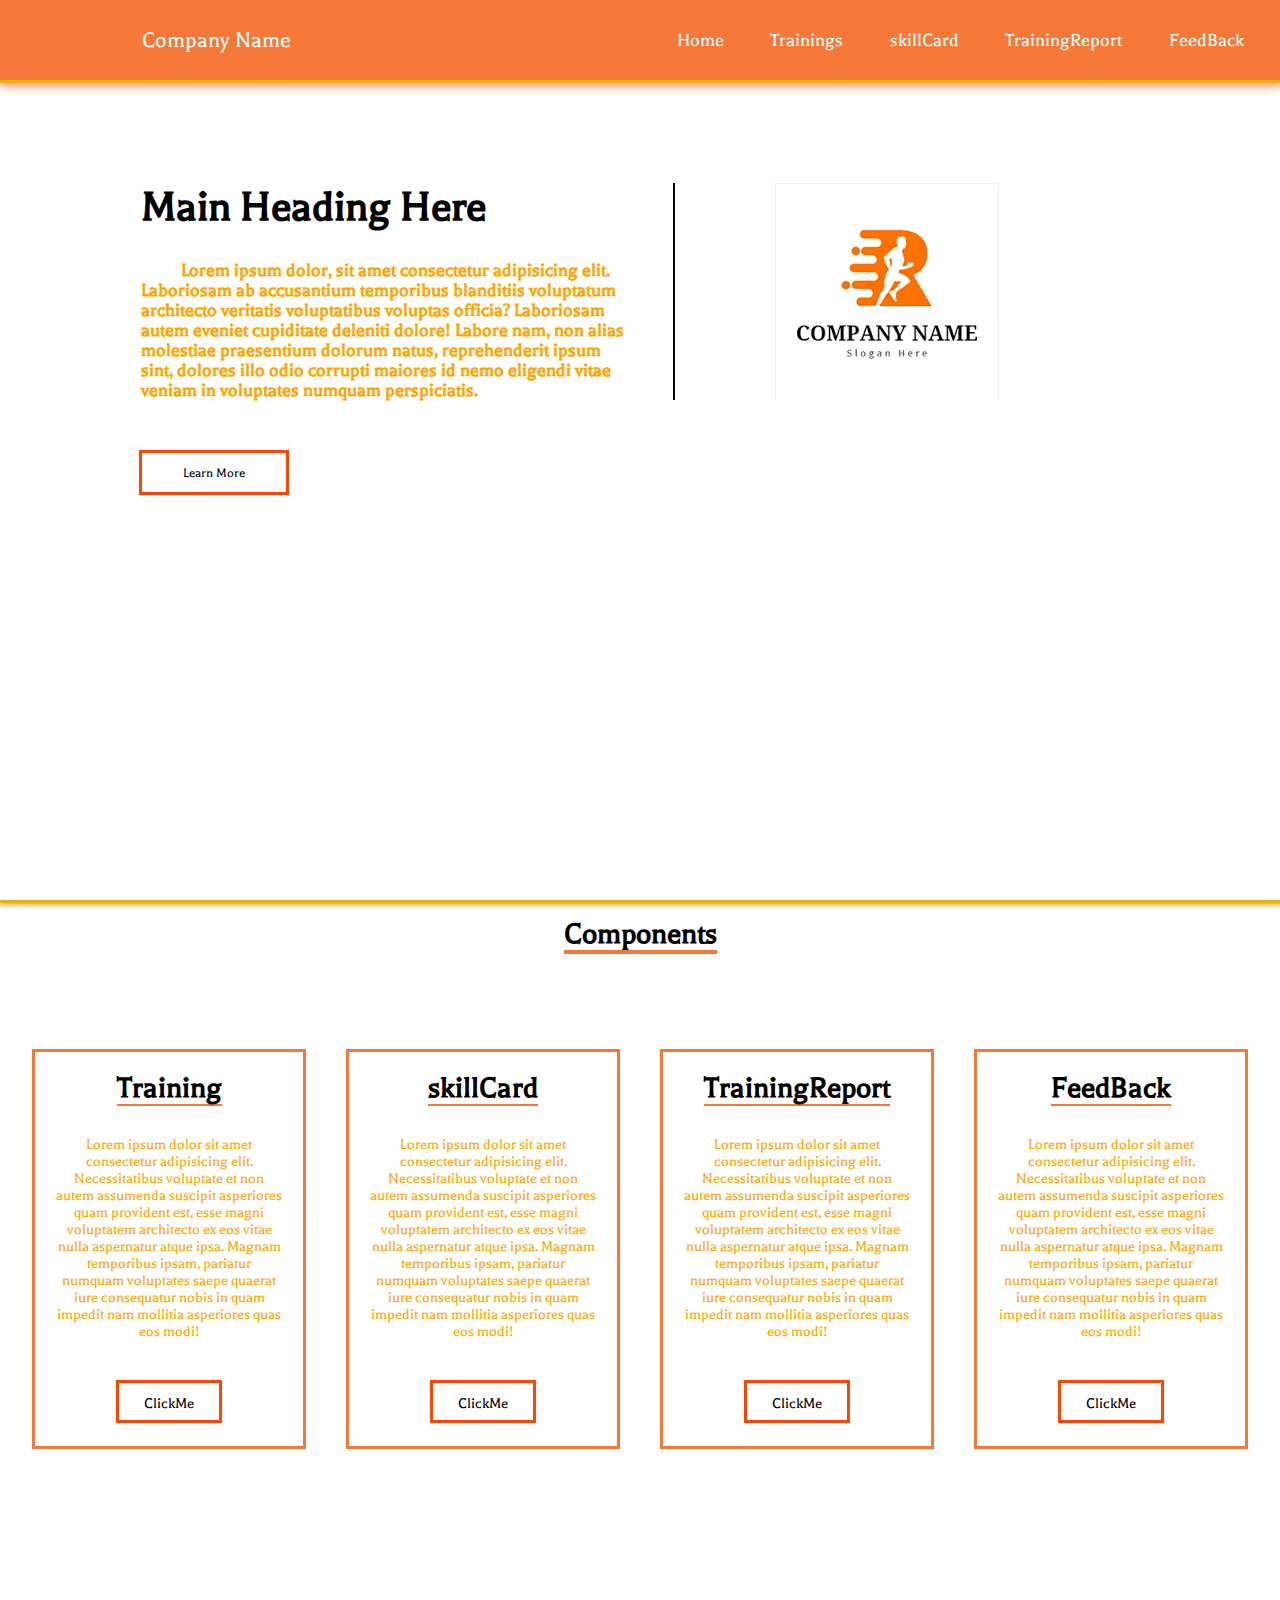
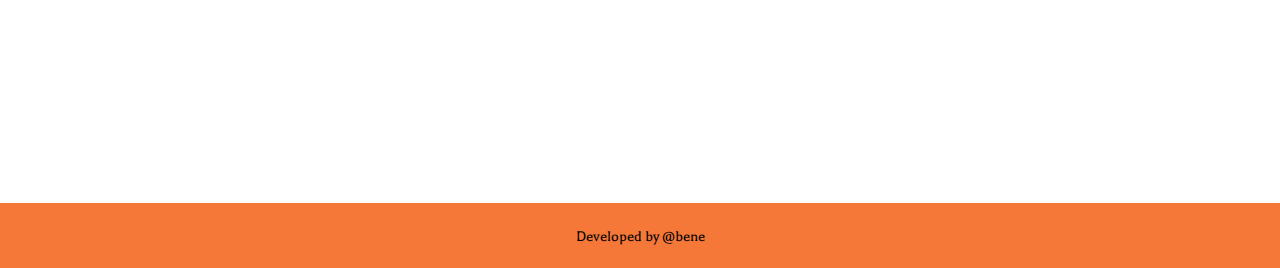
<file: HomePage/index.html>
<!DOCTYPE html>
<html lang="en">

<head>
    <meta charset="UTF-8">
    <meta name="viewport" content="width=device-width, initial-scale=1.0">
    <title>JDA cloud</title>
    <link rel="stylesheet" href="style.css">
    <link href="https://fonts.googleapis.com/css2?family=Balthazar&display=swap" rel="stylesheet">
</head>

<body>

    <div id="JdaHome">
        <nav>

            <section id="homeName">Company Name<div id="logo"></div>
            </section>

            <ul>
                <li><a href="../HomePage/index.html">Home</a></li>
                <li><a href="../training/training.html">Trainings</a></li>
                <li><a href="../skillCard/skilCard.html">skillCard</a></li>
                <li><a href="../trainingreport/treport1.html">TrainingReport</a></li>
                <li><a href="../feedBack/feedBack.html">FeedBack</a></li>
            </ul>
        </nav>
        <div>
            <div id="landingContent">

                <section id="cTwo">
                    <h1 id="heading">Main Heading Here</h1>
                    <p id="para">
                        &nbsp;&nbsp;&nbsp;&nbsp;&nbsp;&nbsp;&nbsp;&nbsp;&nbsp;
                        Lorem ipsum dolor, sit amet consectetur adipisicing elit. Laboriosam ab accusantium temporibus
                        blanditiis voluptatum architecto veritatis voluptatibus voluptas officia? Laboriosam autem
                        eveniet
                        cupiditate deleniti dolore! Labore nam, non alias molestiae praesentium dolorum natus,
                        reprehenderit
                        ipsum sint, dolores illo odio corrupti maiores id nemo eligendi vitae veniam in voluptates
                        numquam
                        perspiciatis. </p>
                </section>
                <section id="cone"></section>
                <section id="img"></section>
            </div>
            <button><a id="btn" href="#homeContent">Learn More</a></button>
        </div>



    </div>
    <div id="homeContent">
        <h1 id="heading1">Components</h1>
        <div id="cardContent">
            <section id="content1" class="Content">
                <h1 class="cardheading">Training</h1>
                <p class="paraCard">Lorem ipsum dolor sit amet consectetur adipisicing elit. Necessitatibus voluptate et
                    non autem assumenda suscipit asperiores quam provident est, esse magni voluptatem architecto ex eos
                    vitae nulla aspernatur atque ipsa. Magnam temporibus ipsam, pariatur numquam voluptates saepe
                    quaerat iure consequatur nobis in quam impedit nam mollitia asperiores quas eos modi!</p>
                <a href="../training/training.html" class="dlink">ClickMe</a>
            </section>
            <section id="content2" class="Content">
                <h1 class="cardheading">skillCard</h1>
                <p class="paraCard">Lorem ipsum dolor sit amet consectetur adipisicing elit. Necessitatibus voluptate et
                    non autem assumenda suscipit asperiores quam provident est, esse magni voluptatem architecto ex eos
                    vitae nulla aspernatur atque ipsa. Magnam temporibus ipsam, pariatur numquam voluptates saepe
                    quaerat iure consequatur nobis in quam impedit nam mollitia asperiores quas eos modi!</p>
                <a href="../skillCard/skilCard.html" class="dlink">ClickMe</a>
            </section>
            <section id="content3" class="Content">
                <h1 class="cardheading">TrainingReport</h1>
                <p class="paraCard">Lorem ipsum dolor sit amet consectetur adipisicing elit. Necessitatibus voluptate et
                    non autem assumenda suscipit asperiores quam provident est, esse magni voluptatem architecto ex eos
                    vitae nulla aspernatur atque ipsa. Magnam temporibus ipsam, pariatur numquam voluptates saepe
                    quaerat iure consequatur nobis in quam impedit nam mollitia asperiores quas eos modi!</p>
                <a href="../trainingreport/treport1.html" class="dlink">ClickMe</a>
            </section>
            <section id="content4" class="Content">
                <h1 class="cardheading">FeedBack</h1>
                <p class="paraCard">Lorem ipsum dolor sit amet consectetur adipisicing elit. Necessitatibus voluptate et
                    non autem assumenda suscipit asperiores quam provident est, esse magni voluptatem architecto ex eos
                    vitae nulla aspernatur atque ipsa. Magnam temporibus ipsam, pariatur numquam voluptates saepe
                    quaerat iure consequatur nobis in quam impedit nam mollitia asperiores quas eos modi!</p>
                <a href="../feedBack/feedBack.html" class="dlink">ClickMe</a>
            </section>
        </div>

    </div>
    <footer>Developed by @bene</footer>
</body>

</html>
</file>
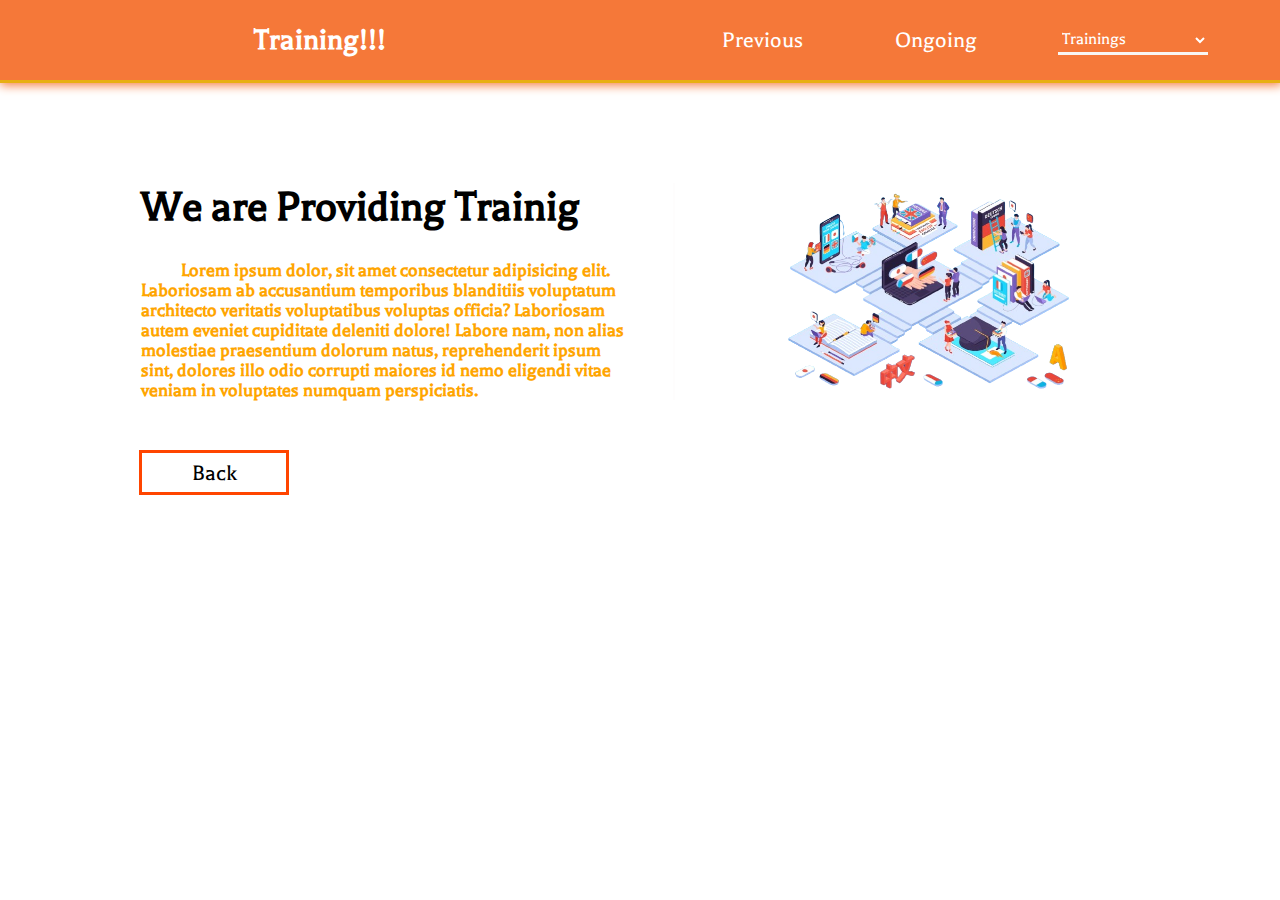
<file: training/training.html>
<!DOCTYPE html>
<html lang="en">

<head>
    <meta charset="UTF-8">
    <meta name="viewport" content="width=device-width, initial-scale=1.0">
    <title>Training</title>
    <link rel="stylesheet" href="training.css">
    <link rel="stylesheet" href="../HomePage/style.css">
    <link href="https://fonts.googleapis.com/css2?family=Balthazar&display=swap" rel="stylesheet">
</head>

<body>
    <div id="training">
        <nav>
            <h1 id="trainhead">Training!!!</h1>
            <ul>
                <li><a href="#">Previous</a></li>
                <li><a href="#">Ongoing</a></li>
                <select name="" id="sec">
                    <option value="">Trainings</option>
                    <option value="Induction Training">Induction Training
                    </option>
                    <option value="Technical Training">Technical Training
                    </option>
                    <option value="Process Training">Process Training</option>
                    <option value="Soft Skills Training
                    ">Soft Skills Training
                    </option>
                    <option value="EHS Training
                    ">EHS Training
                    </option>
                </select>
            </ul>
        </nav>
        <div>
            <div id="landingContent">

                <section id="cTwo">
                    <h1 id="heading">We are Providing Trainig</h1>
                    <p id="para">
                        &nbsp;&nbsp;&nbsp;&nbsp;&nbsp;&nbsp;&nbsp;&nbsp;&nbsp;
                        Lorem ipsum dolor, sit amet consectetur adipisicing elit. Laboriosam ab accusantium temporibus
                        blanditiis voluptatum architecto veritatis voluptatibus voluptas officia? Laboriosam autem
                        eveniet
                        cupiditate deleniti dolore! Labore nam, non alias molestiae praesentium dolorum natus,
                        reprehenderit
                        ipsum sint, dolores illo odio corrupti maiores id nemo eligendi vitae veniam in voluptates
                        numquam
                        perspiciatis. </p>
                </section>
                <section id="cone1"></section>
                <section id="img1"></section>
            </div>
            <button><a id="btn" href="../HomePage/index.html">Back</a></button>
        </div>
    </div>
</body>

</html>
</file>
<file: HomePage/style.css>
* {
    margin: 0px;
    padding: 0px;
    font-family: "Balthazar", serif;
    scroll-behavior: smooth;
    /* border: 1px solid black; */
}

#JdaHome {
    border: 3px solid rgb(232, 175, 18);
    border-top: none;
    border-left: none;
    border-right: none;
    height: 100vh;
    box-shadow: 1px 1px 4px 1px orange;
}

nav {
    height: 80px;
    background-color: rgb(245, 120, 57);
    display: flex;
    justify-content: center;
    border: 3px solid rgb(232, 175, 18);
    border-top: none;
    border-left: none;
    border-right: none;
    box-shadow: 1px 1px 10px 1px rgb(245, 120, 57);

}

#homeName,
ul {
    /* border: 1px solid black; */
    width: 50%;
    display: flex;
    justify-content: space-evenly;
    align-items: center;
}

li {
    list-style: none;
    /* border: 1px solid black; */
    padding: 10px;
    font-size: 20px;
}

a {
    text-decoration: none;
    color: white;
}

ul {
    display: flex;
}

#homeName {
    padding-right: 100x;
    font-size: 24px;
    color: white;
}

#logo {
    height: 80px;
    width: 10%;
}

#landingContent {
    /* border: 1px solid black; */
    display: flex;
    justify-content: center;
    width: 80%;
    height: 50%;
    margin: 100px;
}


#heading {
    /* border: 1px solid black; */
    font-size: 46px;
}

#para {
    /* border: 1px solid black; */
    margin-top: 30px;
    font-size: 20px;
    font-weight: bold;
    color: orange;
    padding-right: 20px;
}

#cone {
    border: 1px solid black;
    margin-left: 20px;
}

#img {
    /* border: 1px solid black; */
    margin-left: 100px;
    width: 30%;
    background-image: url("../accets/images.png");
    background-repeat: no-repeat;
}

#cTwo {
    /* border: 1px solid black; */
    width: 50%;
    position: relative;
}


button {
    border: 3px solid orangered;
    height: 45px;
    width: 150px;
    margin-left: 139px;
    position: absolute;
    top: 450px;
    background-color: white;
    font-size: 14px;
}

#btn {
    color: black;
}

#btn:hover {
    color: wheat;
}

button:hover {
    background-color: rgb(245, 120, 57);
    border: 2px solid white;
    box-shadow: 1px 1px 15px 1px orangered;
    cursor: pointer;
    color: white;
}

#homeContent {
    /* border: 1px solid black; */
    height: 100vh;
    display: flex;
    justify-content: center;
    align-items: center;
    position: relative;
}

#cardContent {
    /* border: px solid black; */
    height: 67.5%;
    width: 95%;
    display: grid;
    grid-template-columns: 1fr 1fr 1fr 1fr;
    grid-template-rows: 400px;
    gap: 40px;

}

.Content {
    border: 3px solid rgb(245, 120, 57);
    text-align: center;

}

#heading1 {
    position: absolute;
    top: 15px;
    border: 4px solid rgb(245, 120, 57);
    border-top: none;
    border-left: none;
    border-right: none;
}

.cardheading {
    text-align: center;
    margin-top: 20px;
    display: inline-block;
    border: 2px solid rgb(245, 120, 57);
    border-top: none;
    border-left: none;
    border-right: none;

}

.paraCard {
    padding: 20px;
    color: orange;
    margin-top: 10px;
}

.dlink {
    border: 3px solid orangered;
    background-color: white;
    color: black;
    display: inline-block;
    height: 25px;
    padding-top: 12px;
    margin-top: 20px;
    width: 100px;

}

.dlink:hover {
    background-color: rgb(245, 120, 57);
    border: 2px solid white;
    box-shadow: 1px 1px 15px 1px orangered;
    cursor: pointer;
    color: white;
}

footer {
    background-color: rgb(245, 120, 57);
    text-align: center;
    height: 40px;
    padding-top: 25px;
}

#img1 {
    margin-left: 100px;
    width: 30%;
    background-image: url("../accets/training.png");
    background-repeat: no-repeat;
    background-size: 100% 100%;
}
</file>
<file: training/training.css>
* {
    margin: 0px;
    padding: 0px;
    font-family: "Balthazar", serif;


}

#training {
    /* border: 1px solid black; */
    height: 100vh;
}

nav {
    /* border: 1px solid black; */
    height: 80px;
    background-color: rgb(245, 120, 57);
    display: flex;
    justify-content: center;
    border: 3px solid rgb(232, 175, 18);
    border-top: none;
    border-left: none;
    border-right: none;
    box-shadow: 1px 1px 10px 1px rgb(245, 120, 57);
}

#trainhead,
ul {
    width: 50%;
    display: flex;
    justify-content: space-evenly;
    align-items: center;
}

#trainhead {
    color: white;
    font-size: 32px;
}

a {
    color: white;
    text-decoration: none;
    font-size: 24px;

}

li {
    list-style: none;

}

#sec {
    height: 30px;
    width: 150px;
    background-color: rgb(245, 120, 57);
    border: 3px solid rgb(248, 246, 243);
    border-top: none;
    border-left: none;
    border-right: none;
    font-size: large;
    color: white;
}

select:focus {
    outline: none;


}

#cone1 {
    border: 1px solid rgb(254, 253, 253);
    margin-left: 20px;
}
</file>
